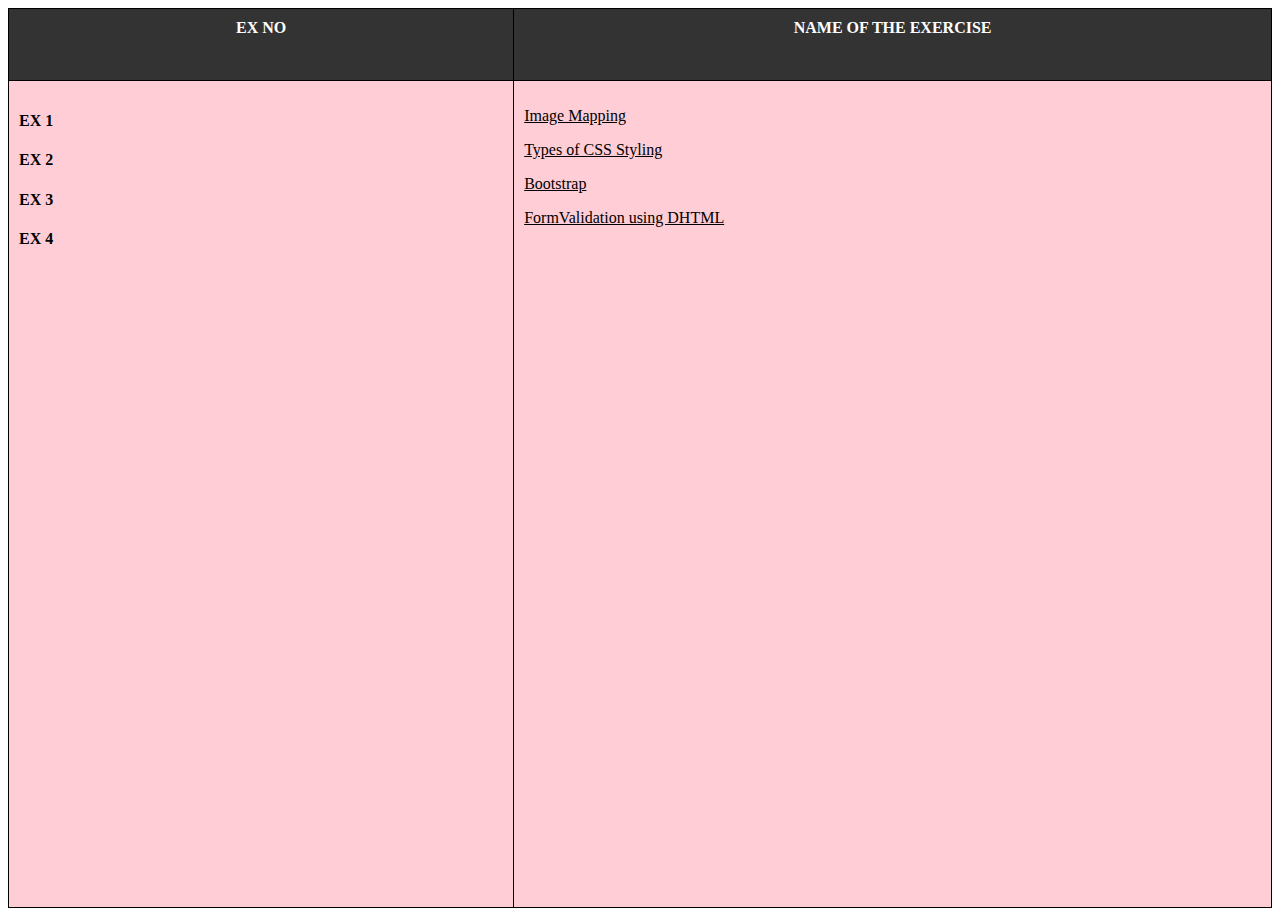
<file: index.html>
<!DOCTYPE html>
<html lang="en">
<head>
  <meta charset="UTF-8" />
  <meta name="viewport" content="width=device-width, initial-scale=1.0" />
  <title>Book Review</title>
  <style>
    table {
      width: 100%;
      height: 100vh;
      border-collapse: collapse;
    }

    th,
    td {
      border: 1px solid black;
      padding: 10px;
      vertical-align: top;
    }

    th {
      text-align: center;
      font-family: "Times New Roman", Times, serif;
      color: white;
      background-color: rgba(0,0,0,0.8);
    }

    .left-column {
      width: 40%;
      vertical-align: top;
      color: black;
      font-family: "Times New Roman", Times, serif;
      background-color: #ffcdd5;
    }

    .right-column {
      width: 60%;
      vertical-align: top;
      color: black;
      font-family: "Times New Roman", Times, serif;
      background-color: #ffcdd5;
    }

    a {
      color: black;
    }
  </style>
</head>

<body>
<table>
  <tr style="height: 8%">
    <th>EX NO</th>
    <th>NAME OF THE EXERCISE</th>
  </tr>
  <tr>
    <td class="left-column">
      <h4>EX 1</h4>
      <h4>EX 2</h4>
      <h4>EX 3</h4>
      <h4>EX 4</h4>

    </td>
    <td class="right-column">
      <p><a href="./EX1/book.html">Image Mapping</a></p>
      <p><a href="./EX2/css_styling.html">Types of CSS Styling</a></p>
      <p><a href="./EX3/reviewsite.html">Bootstrap</a></p>
      <p><a href="./EX4/form.html">FormValidation using DHTML</a></p>
    </td>
    
  </tr>
</table>
</body>
</html>
</file>
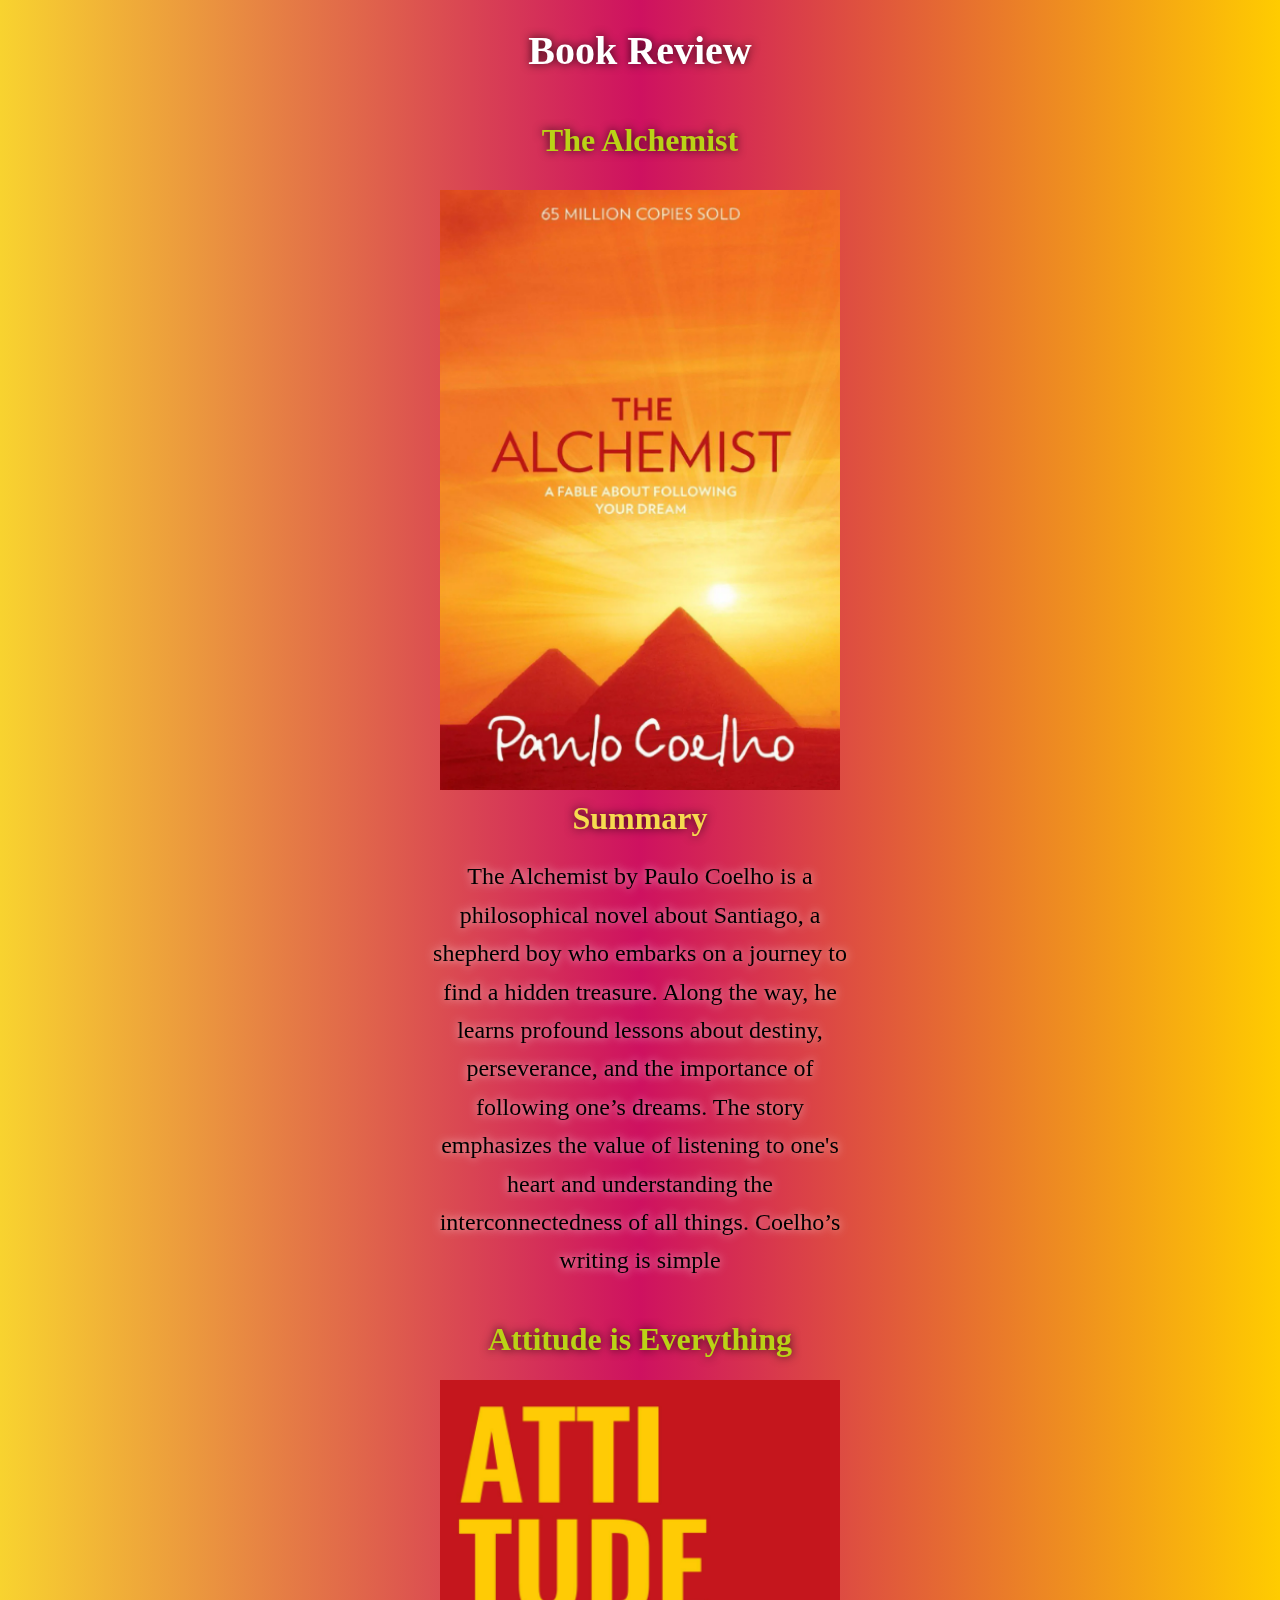
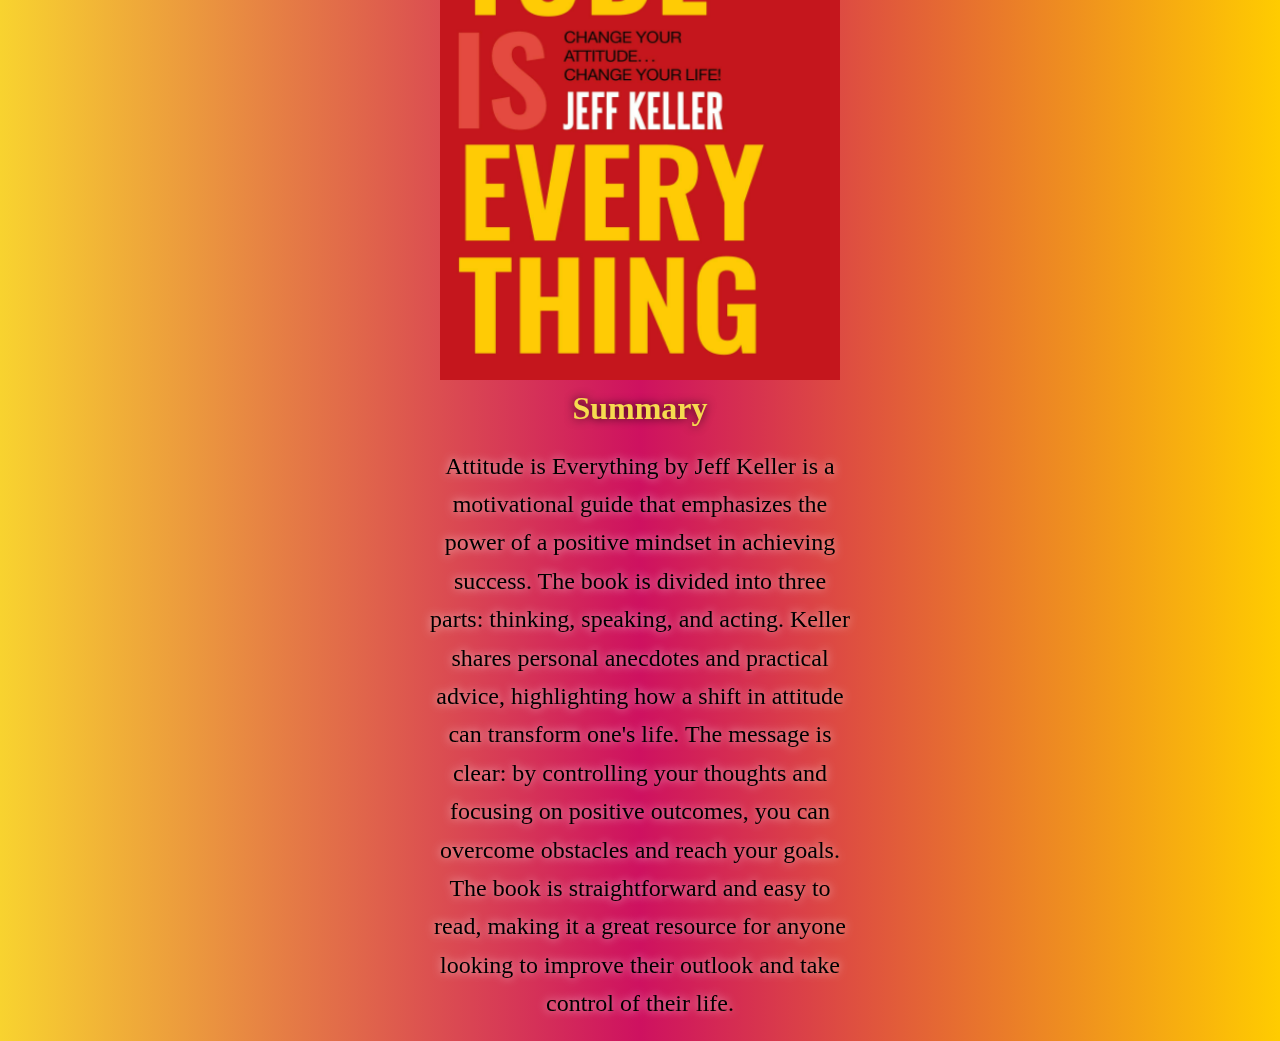
<file: EX2/css_styling.html>
<!DOCTYPE html>
<html lang="en">

<head>
  <style>
    body { background: linear-gradient(90deg,rgb(248, 211, 47), #ce1160, #ffcc00); }
  </style>
  <meta charset="UTF-8" />
  <meta name="viewport" content="width=device-width,initial-scale=1.0" />
  <link rel="stylesheet" href="css_styling.css" />
  <title>Book Review Site</title>
</head>

<body>
  <div class="zoom-effect">
<h1 style="color:white;font-size:250%;font-family: 'Gill Sans MT';text-align: center;text-shadow: 0px 0px 10px rgba(0, 0, 0, 0.8);">Book Review</h1>

<div class="alchemist">
  <h1 style="color:#bad316;text-shadow: 0px 0px 10px rgba(0, 0, 0, 0.8);font-size:200%;font-family: 'Gill Sans MT';text-align: center;">The Alchemist</h1>

  <img src="../img/Screenshot 2024-09-03 221442.png" alt="The Alchemist" usemap="#alchemis"  width=400 height="600" >
  <map name="alchemis">
    <area shape="rect" coords=" 3,1,3,588,385,1,384,588," href="https://epicbooksociety.com/the-alchemist-by-paulo-coelho-book-review/">
    <area shape="circle" coords="197,295,192,455 " href="https://epicbooksociety.com/the-alchemist-by-paulo-coelho-book-review/">
    <area shape="poly" coords=" 3,2,380,584,384,5,3,586,2,291,384,295,4,437,381,444,1,147,384,156" href="https://epicbooksociety.com/the-alchemist-by-paulo-coelho-book-review/">
  </map>
  <h2>Summary</h2>
  <p>The Alchemist by Paulo Coelho is a philosophical novel about Santiago, a shepherd boy who embarks on a journey to find a hidden treasure. Along the way, he learns profound lessons about destiny, perseverance, and the importance of following one’s dreams. The story emphasizes the value of listening to one's heart and understanding the interconnectedness of all things. Coelho’s writing is simple</p>

</div>
<div class="attitudeiseverything">
  <h1 style="color:#bad316;font-size:200%;font-family: 'Gill Sans MT';text-align: center;text-shadow: 0px 0px 10px rgba(0, 0, 0, 0.8);" >Attitude is Everything</h1>

  <img src="../img/Screenshot 2024-09-03 221415.png" alt="Attitude is Everything" usemap="#atitudeiseverything"  width=400 height="600">
  <map name="atitudeiseverything">
    <area shape="rect" coords=" 0,1,376,1,377,593,2,594" href="https://www.bombayreads.com/attitude-is-everything-book-review/#google_vignette">
    <area shape="circle" coords=" 181,293,191,295,106,309,294,313" href="https://www.bombayreads.com/attitude-is-everything-book-review/#google_vignette">
    <area shape="poly" coords=" 2,299,73,84,287,82,81,485,304,475" href="https://www.bombayreads.com/attitude-is-everything-book-review/#google_vignette">

  </map>
  <h2>Summary</h2>
  <p>Attitude is Everything by Jeff Keller is a motivational guide that emphasizes the power of a positive mindset in achieving success. The book is divided into three parts: thinking, speaking, and acting. Keller shares personal anecdotes and practical advice, highlighting how a shift in attitude can transform one's life. The message is clear: by controlling your thoughts and focusing on positive outcomes, you can overcome obstacles and reach your goals. The book is straightforward and easy to read, making it a great resource for anyone looking to improve their outlook and take control of their life.</p>
</div>
</div>

</body>

</html>
</file>
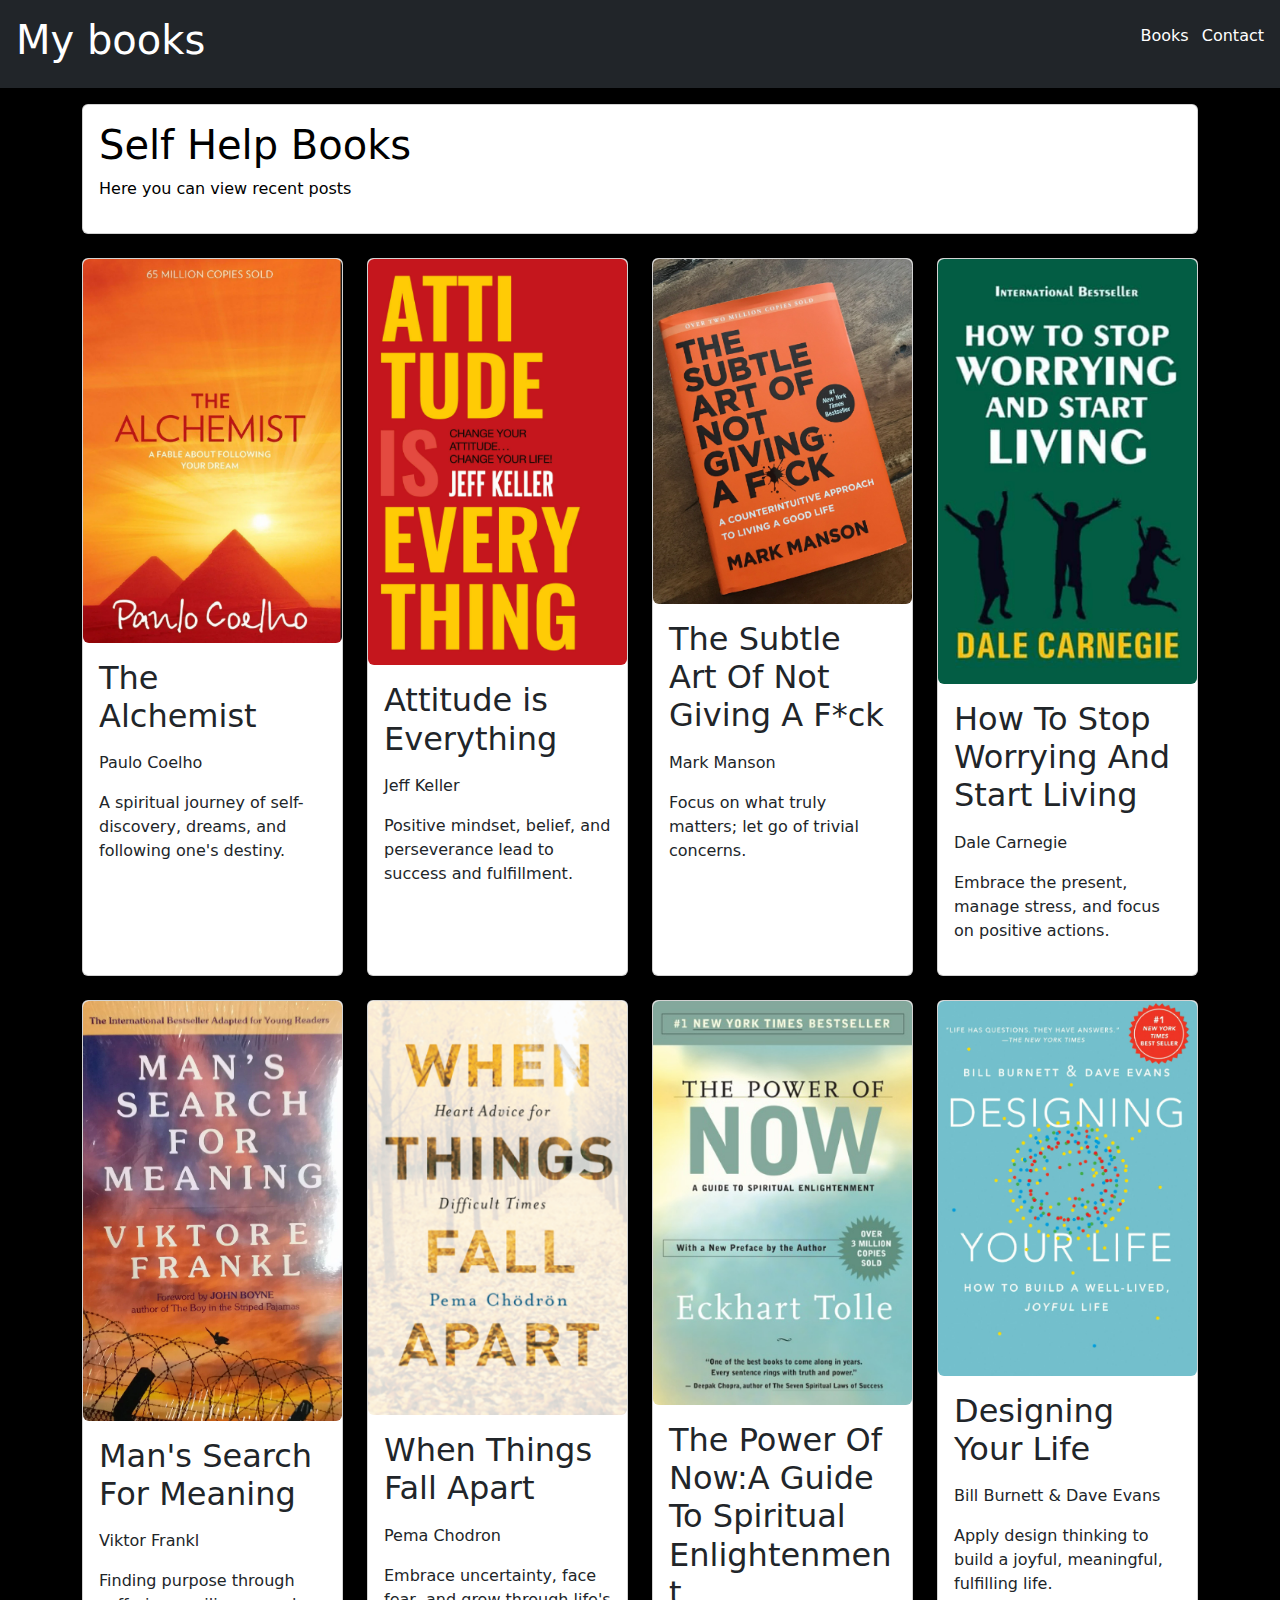
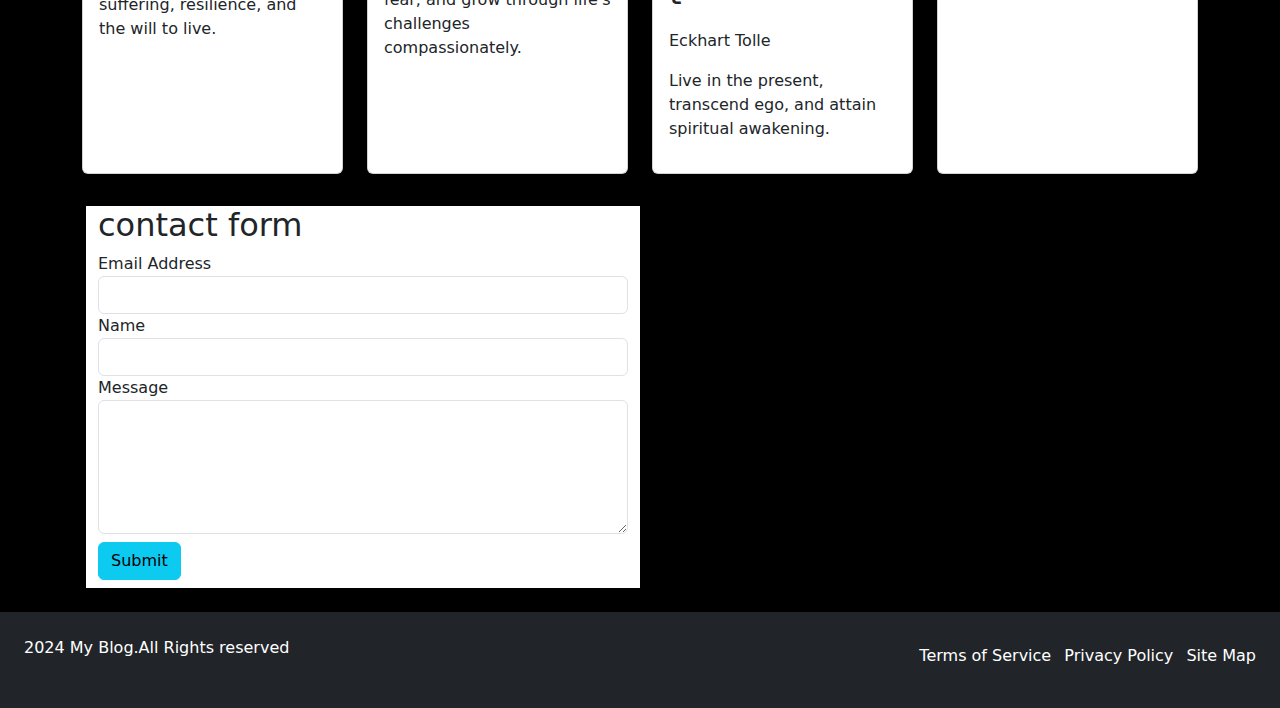
<file: EX3/reviewsite.html>
<!DOCTYPE html>
<html lang="en">
<head>
  <meta charset="UTF-8">
  <meta name="viewport" content="width=device-width ,initial-scale=1.0">
  <title>Bootstrap</title>
  <link href="https://cdn.jsdelivr.net/npm/bootstrap@5.3.3/dist/css/bootstrap.min.css" rel="stylesheet" integrity="sha384-QWTKZyjpPEjISv5WaRU9OFeRpok6YctnYmDr5pNlyT2bRjXh0JMhjY6hW+ALEwIH" crossorigin="anonymous">
</head>
<body  style="background-color: black";>

<script src="https://cdn.jsdelivr.net/npm/bootstrap@5.3.3/dist/js/bootstrap.bundle.min.js" integrity="sha384-YvpcrYf0tY3lHB60NNkmXc5s9fDVZLESaAA55NDzOxhy9GkcIdslK1eN7N6jIeHz" crossorigin="anonymous"></script>
<header class="p-3 text-white bg-dark">
  <div class="row">
    <div class="col-12 col-md-6">
      <h1>My books</h1>
    </div>
    <div class="col-12 col-md-6 mt-2 d-flex justify-content-start justify-content-md-end ">
      <nav>
        <ul class="list-inline">

          <li class="list-inline-item"><a class="text-white text-decoration-none" href="#book-section">Books</a></li>
          <li class="list-inline-item"><a class="text-white text-decoration-none" href="#contact">Contact</a></li>
        </ul>
      </nav>
    </div>
  </div>
</header>
<div id="book-section">
<div class="container pt-3 pb-3 py-3">
  <div class="card text-black" style="background-color:white";>
    <div class="card-body">
      <h1 class="card-title ">Self Help Books</h1>
      <p>Here you can view recent posts</p>
    </div>
  </div>


      <div class="row">
        <div class="col-12 col-sm-6 col-lg-3 col-md-4 mt-4">
          <div class="card h-100 d-flex flex-column">
            <img class="img-fluid rounded" src="../img/Alchemist.png" alt="pic"  width="300" height="300" />
            <div class="card-body">
              <h2 class="mb-3">The Alchemist</h2>
              <p>Paulo Coelho</p>
              <p>A spiritual journey of self-discovery, dreams, and following one's destiny.</p>

            </div>
          </div>


        </div>
        <div class="col-12 col-sm-6 col-lg-3 col-md-4 mt-4">
          <div class="card h-100 d-flex flex-column">
          <img class="img-fluid rounded" src="../img/attitude.png" alt="pic" width="300" height="300" />
          <div class="card-body">
            <h2 class="mb-3">Attitude is Everything</h2>
            <p>Jeff Keller</p>
            <p>Positive mindset, belief, and perseverance lead to success and fulfillment.</p>
          </div>
          </div>

        </div>
        <div class="col-12 col-sm-6 col-lg-3 col-md-4 mt-4">
          <div class="card h-100 d-flex flex-column">
            <img class="img-fluid rounded" src="../img/subtle.png" alt="pic"  width="300" height="300"/>
          <div class="card-body">
            <h2 class="mb-3">The Subtle Art Of Not Giving A F*ck</h2>
            <p>Mark Manson</p>
            <p>Focus on what truly matters; let go of trivial concerns.</p>
          </div>
          </div>
        </div>
        <div class="col-12 col-sm-6 col-lg-3 col-md-4 mt-4">
          <div class="card h-100 d-flex flex-column">
          <img class="img-fluid rounded" src="../img/stopworr.png" alt="pic" width="300" height="300" />
            <div class="card-body">
            <h2 class="mb-3">How To Stop Worrying And Start Living </h2>
          <p>Dale Carnegie</p>
          <p>Embrace the present, manage stress, and focus on positive actions.</p>
            </div>
          </div>
        </div>
        <div class="col-12 col-sm-6 col-lg-3 col-md-4 mt-4">
          <div class="card h-100 d-flex flex-column">
          <img class="img-fluid rounded" src="../img/meaning.png" alt="pic"  width="300" height="300"/>
            <div class="card-body">
            <h2 class="mb-3">Man's Search For Meaning</h2>
            <p>Viktor Frankl</p>
            <p>Finding purpose through suffering, resilience, and the will to live.</p>
            </div>
          </div>
        </div>
        <div class="col-12 col-sm-6 col-lg-3 col-md-4 mt-4">
          <div class="card h-100 d-flex flex-column">
          <img class="img-fluid rounded" src="../img/thingsfall.png" alt="pic" width="300" height="300" />
            <div class="card-body">
            <h2 class="mb-3">When Things Fall Apart </h2>
            <p>Pema Chodron</p>
            <p>Embrace uncertainty, face fear, and grow through life's challenges compassionately.</p>
            </div>
          </div>
        </div>
        <div class="col-12 col-sm-6 col-lg-3 col-md-4 mt-4">
          <div class="card h-100 d-flex flex-column">
            <img class="img-fluid rounded" src="../img/powerofnow.png" alt="pic" width="300" height="300" />
            <div class="card-body">
              <h2 class="mb-3">The Power Of Now:A Guide To Spiritual Enlightenment </h2>
              <p>Eckhart Tolle</p>
              <p>Live in the present, transcend ego, and attain spiritual awakening.</p>
            </div>
          </div>
        </div>
        <div class="col-12 col-sm-6 col-lg-3 col-md-4 mt-4">
          <div class="card h-100 d-flex flex-column">
            <img class="img-fluid rounded" src="../img/designing.png" alt="pic" width="300" height="300" />
            <div class="card-body">
              <h2 class="mb-3">Designing Your Life</h2>
              <p>Bill Burnett & Dave Evans</p>
              <p>Apply design thinking to build a joyful, meaningful, fulfilling life.</p>
            </div>
          </div>
        </div>
      </div>

  </div>
</div>


<div id="contact">

<div class="container  mb-2 ">
  <div class="row p-3">
    <div class="col-12 col-lg-6 bg-white">
      <h2>contact form</h2>
      <form action ="https://formspree.io/f/mvgpjaeb" method="POST">
        <div class="form-group">
          <label for="">Email Address</label>
          <input type="email"  class="form-control" name="email" id="">
        </div>
        <div class="form-group">
          <label>Name</label>
          <input type="text" class="form-control" name="name" id="">
        </div>
        <div class="form-group">
          <label for="">Message</label>
          <textarea name="message" class="form-control" id="" cols="30" rows="5"></textarea>
        </div>



        <button class="btn btn-info mt-2 mb-2">Submit</button>

      </form>
    </div>
  </div>
</div>
</div>

<footer class="p-4 bg-dark text-white">
  <div class="row">
    <div class="col">
      <p>2024 My Blog.All Rights reserved</p>
    </div>
    <div class="col-12 col-md-6 mt-2 d-flex justify-content-start justify-content-md-end ">
      <ul class="list-inline">
        <li class="list-inline-item"><a class="text-white text-decoration-none" href="#">Terms of Service</a></li>
        <li class="list-inline-item"><a class="text-white text-decoration-none" href="#">Privacy Policy</a></li>
        <li class="list-inline-item"><a class="text-white text-decoration-none" href="#">Site Map</a></li>
      </ul>
    </div>
  </div>
</footer>
</body>
</html>
</file>
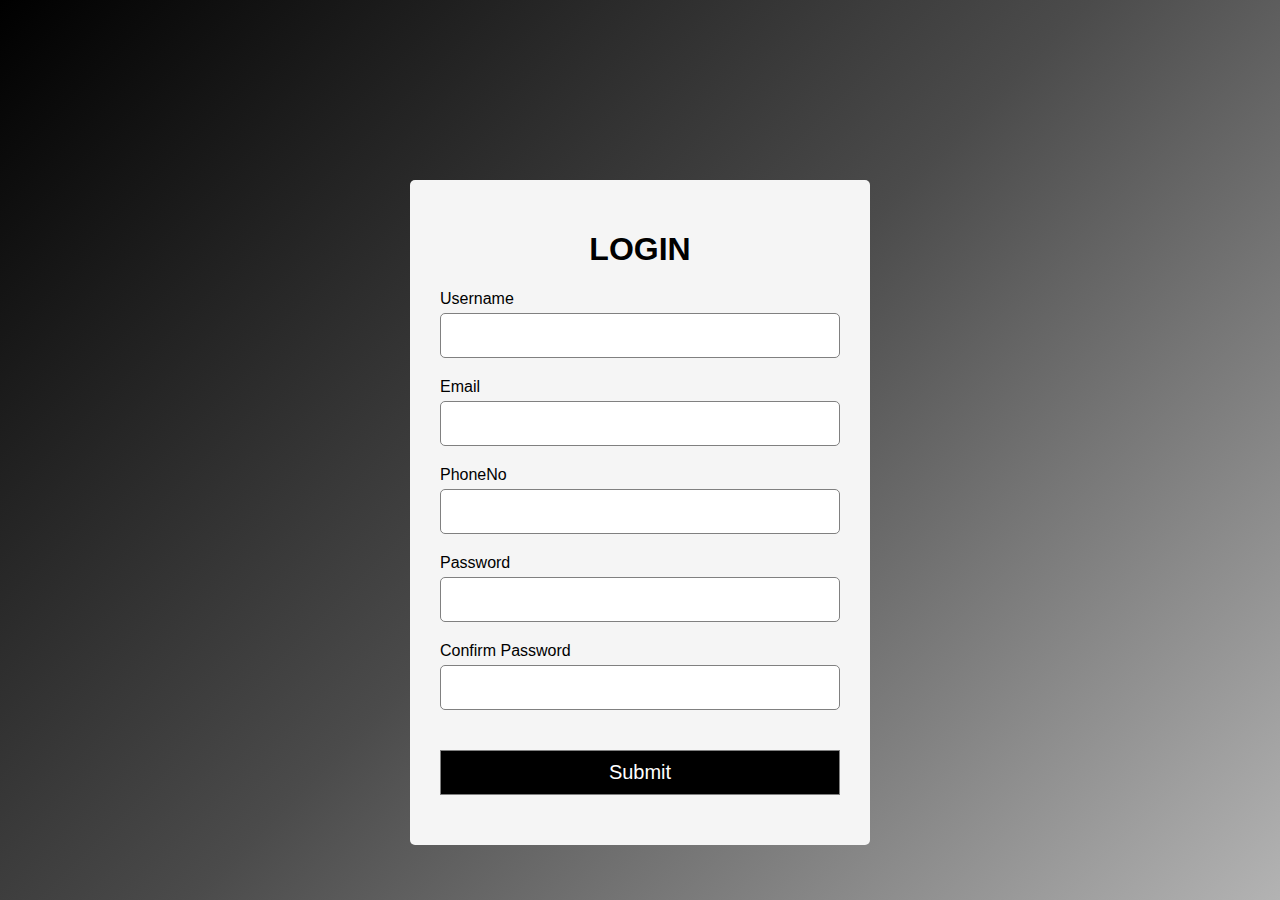
<file: EX4/form.html>
<!DOCTYPE html>
<head>
    <meta charset="UTF-8">
    <meta http-equiv="X-UA-Comaptible" content="IE=edge">
    <meta name="viewport" content="width=device-width, initial-state=1.0">
    <link rel="stylesheet" href="form.css">
    <script src="form.js" defer></script>
    <title>Register</title>
</head>
<body>
    <div class="container">
        
        <form action="" id="form">
            <h1>LOGIN</h1>
            <div class="inputgrp">
                <label for="username">Username</label>
                <input type="text" id="username" name="username">
                <div class="error"></div>
            </div>
            <div class="inputgrp">
                <label for="email">Email</label>
                <input type="text" id="email" name="Email">
                <div class="error"></div>
            </div>
            <div class="inputgrp">
                <label for="phoneno">PhoneNo</label>
                <input type="text" id="phoneno" name="PhoneNo">
                <div class="error"></div>
            </div>
            <div class="inputgrp">
                <label for="password">Password</label>
                <input type="password" id="password" name="password">
                <div class="error"></div>
            </div>
            <div class="inputgrp">
                <label for="cpassword">Confirm Password</label>
                <input type="password" id="cpassword" name="confirm password">
                <div class="error"></div>
            </div>
            <button type="submit">Submit</button>
        </form>
    </div>
</body>
</html>
</file>
<file: EX2/css_styling.css>
body::before {
  content: '';
  position: fixed;
  top: 0;
  left: 0;
  width: 100vw; 
  height: 100vh;
  background: rgba(0, 0, 0, 0.3); 
  opacity: 1;
  transition: opacity 0.3s ease;
  z-index: -1; 
}

body:hover::before {
  opacity: 0; 
}

.alchemist h2 {
  font-family: "Gill Sans MT";
  font-size: 200%;
  color: #f6db4f;
  text-shadow: 0px 0px 10px rgba(0, 0, 0, 0.8);

}
.attitudeiseverything h2 {
  font-family: "Gill Sans MT";
  font-size: 200%;
  color: #f6db4f;
  text-shadow: 0px 0px 10px rgba(0, 0, 0, 0.8);


}
.alchemist p {
  font-family: "Gill Sans MT";
  font-size: 150%;
  color: rgb(0, 0, 0);
  text-shadow: 0px 0px 10px rgba(255, 255, 255, 0.8);
  text-align:justify ;
  width:70%;
  line-height:1.6;
  transition: color 0.3s ease;

}
.attitudeiseverything p {
  text-shadow: 0px 0px 10px rgba(255, 255, 255, 0.8);
  font-family: "Gill Sans MT";
  font-size: 150%;
  color: rgb(0, 0, 0);
  text-align:justify ;
  width:70%;
  line-height:1.6;
  transition: color 0.3s ease;

}
p:hover {
  color: #ffffff;
  text-shadow: 0px 0px 10px rgba(0, 0, 0, 0.8);
}


.alchemist {
  display: flex;
  flex-direction: column; 
  align-items: center; 
  max-width: 600px; 
  margin: 0 auto; 
}

.alchemist img {
  margin-top: 10px;
}

.alchemist h2,
.alchemist p {
  text-align: center;
  margin: 10px 0;
}



.attitudeiseverything {
  display: flex;
  flex-direction: column; 
  align-items: center; 
  max-width: 600px; 
  margin: 0 auto; 
}

.attitudeiseverything {
  margin-top: 10px;
}

.attitudeiseverything h2,
.attitudeiseverything p {
  text-align: center;
  margin: 10px 0;
}

.zoom-effect {
  animation: zoomIn 1s ease forwards; 
  transform-origin: center;
}

@keyframes zoomIn {
  0% {
    transform: scale(0.9);
    opacity: 0;
  }
  100% {
    transform: scale(1);
    opacity: 1;
  }
}
</file>
<file: EX4/form.css>
body {
    background: linear-gradient(135deg, #000000, #4b4b4b, #b3b3b3);
    background-attachment: fixed;
    margin:0;
    font-family: sans-serif;
}
#form {
    width:400px;
    margin: 20vh auto 0 auto;
    background-color: whitesmoke;
    border-radius: 5px;
    padding: 30px;
}
h1 {
    text-align: center;
    color:#000000;

}
#form button {
    background-color: black;
    color:white;
    border:1px solid gray;
    padding:10px;
    margin:20px 0px;
    cursor:pointer;
    font-size:20px;
    width:100%;

}
.inputgrp {
    display:flex;
    flex-direction: column;
    margin-bottom:15px;
}
.inputgrp input {
    border-radius: 5px;
    font-size: 20px;
    margin-top: 5px;
    padding: 10px;
    border:1px solid gray;
}
.inputgrp input:focus {
    outline:0;
}
.inputgrp .error {
    color:rgb(181, 38, 38);
    font-size: 16px;
    margin-top: 5px;
}
.inputgrp.success input {
    border-color:green;
}
.inputgrp.error input {
    border-color:rgb(181, 38, 38);
}
</file>
